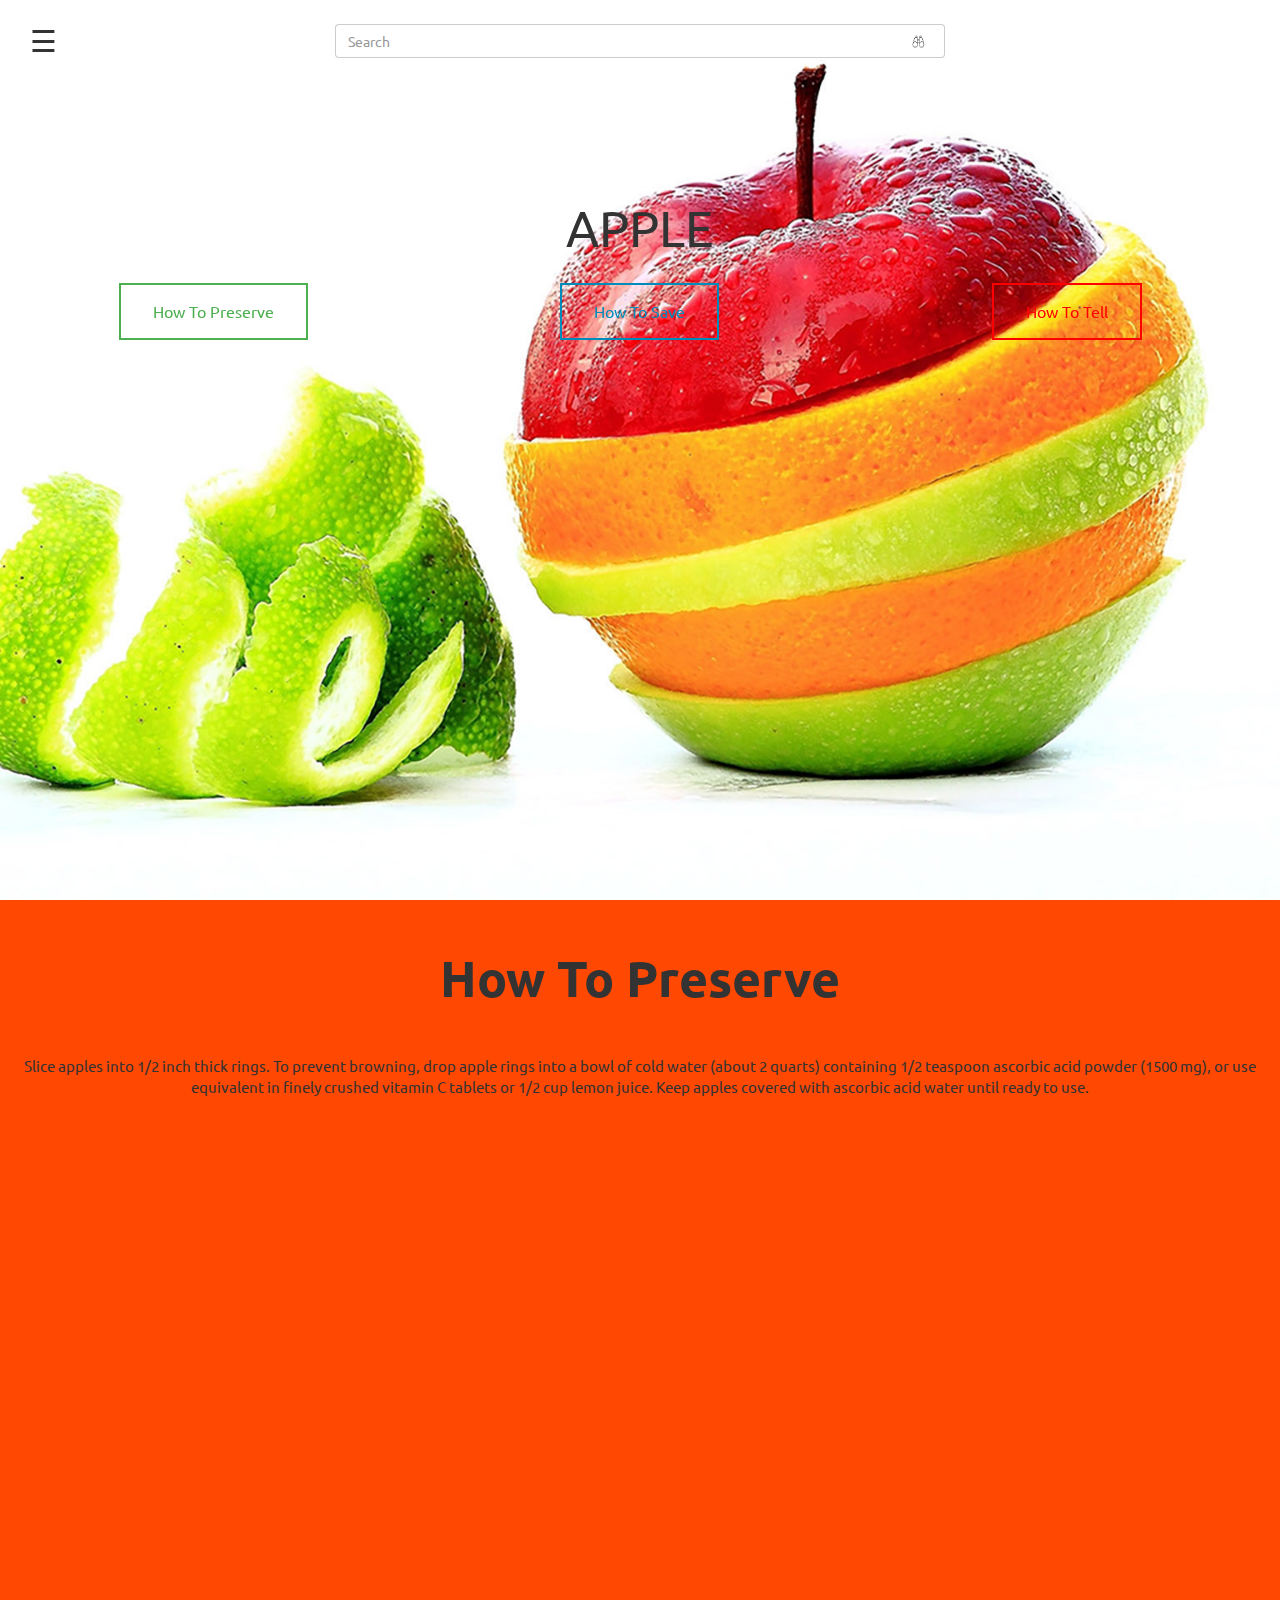
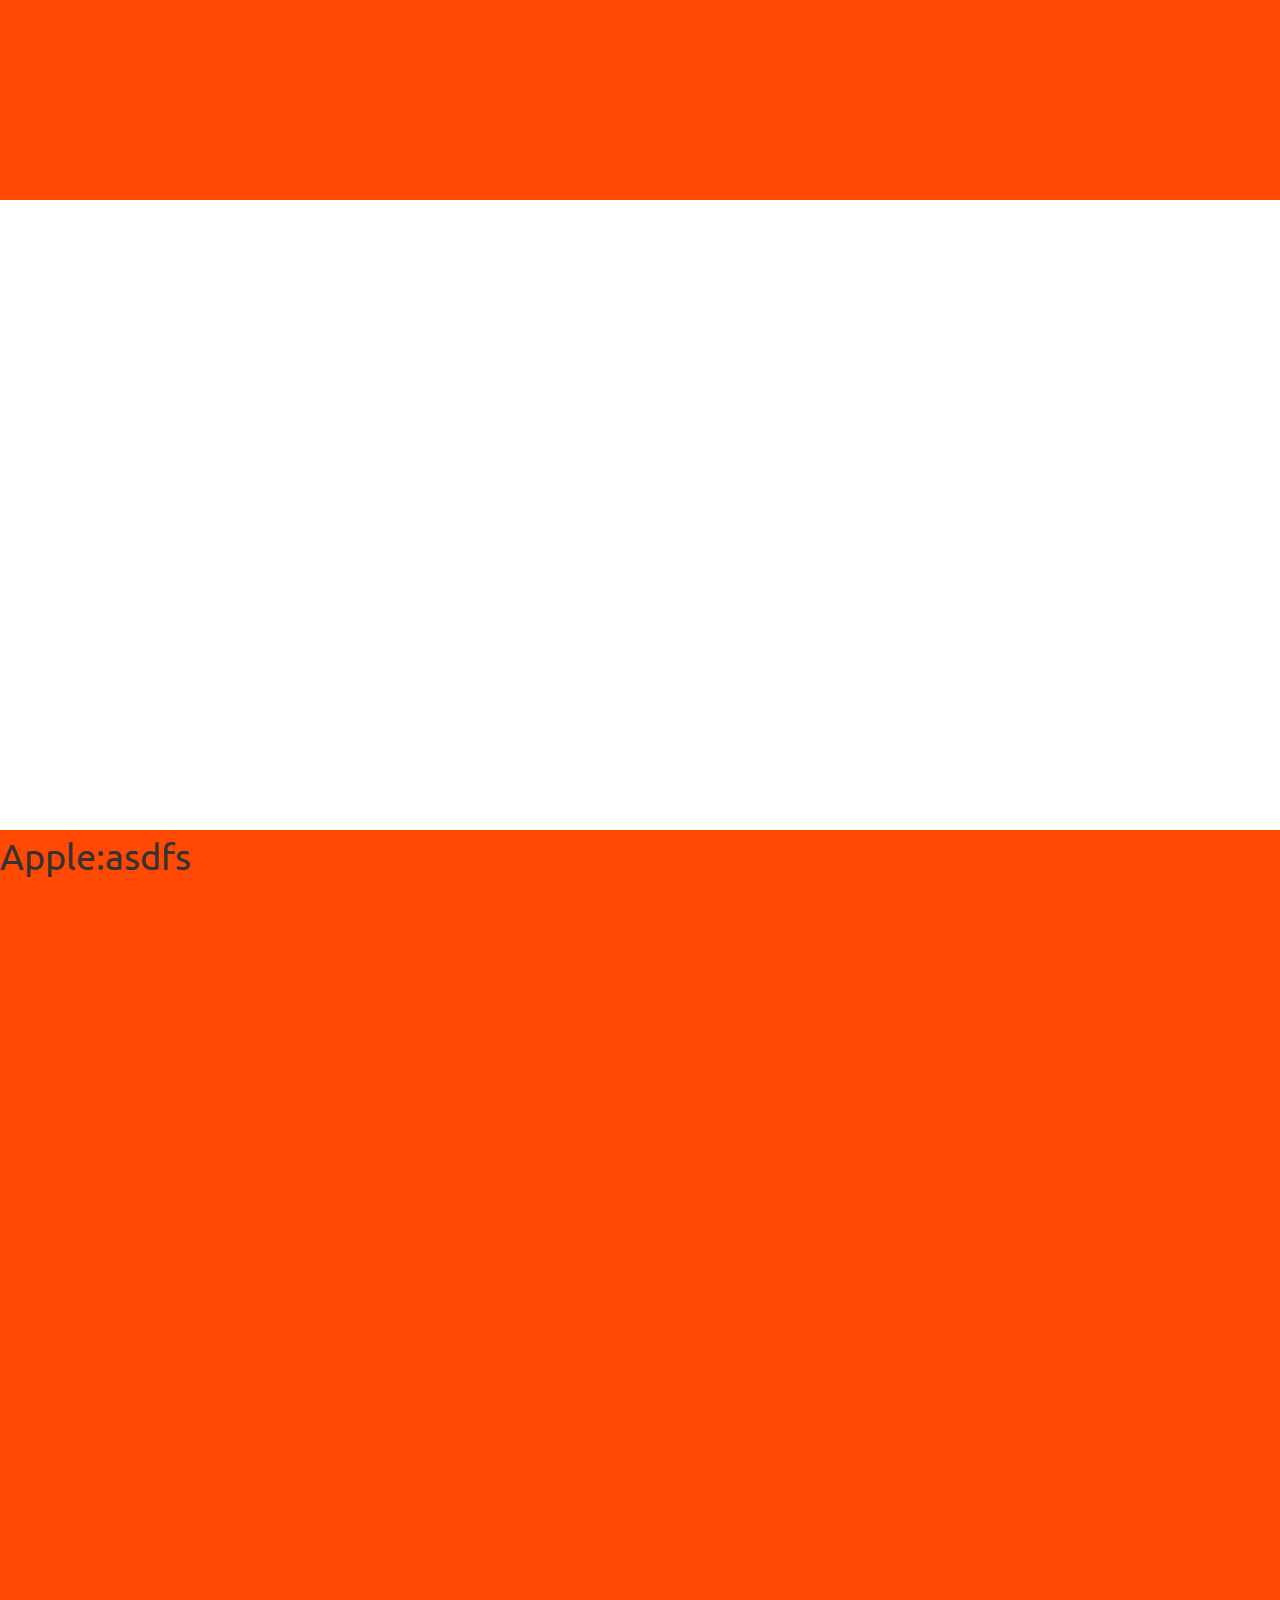
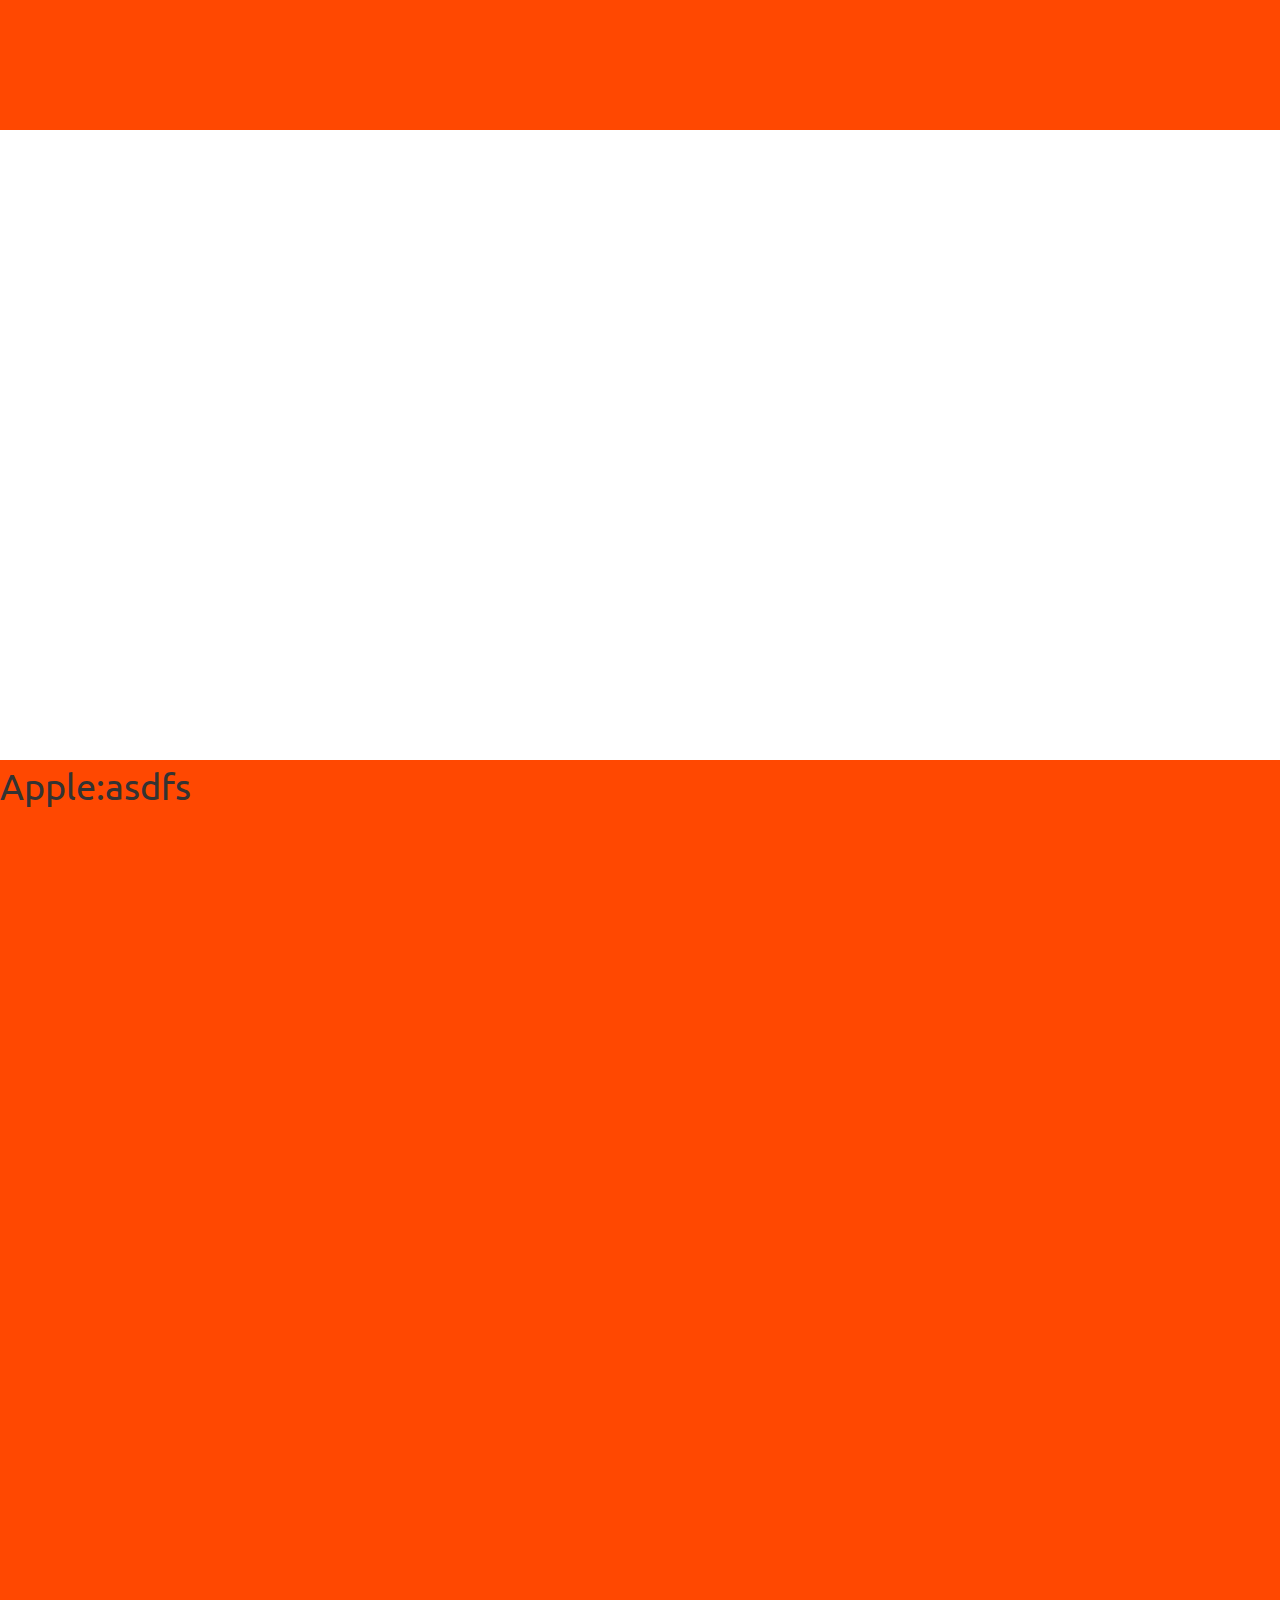
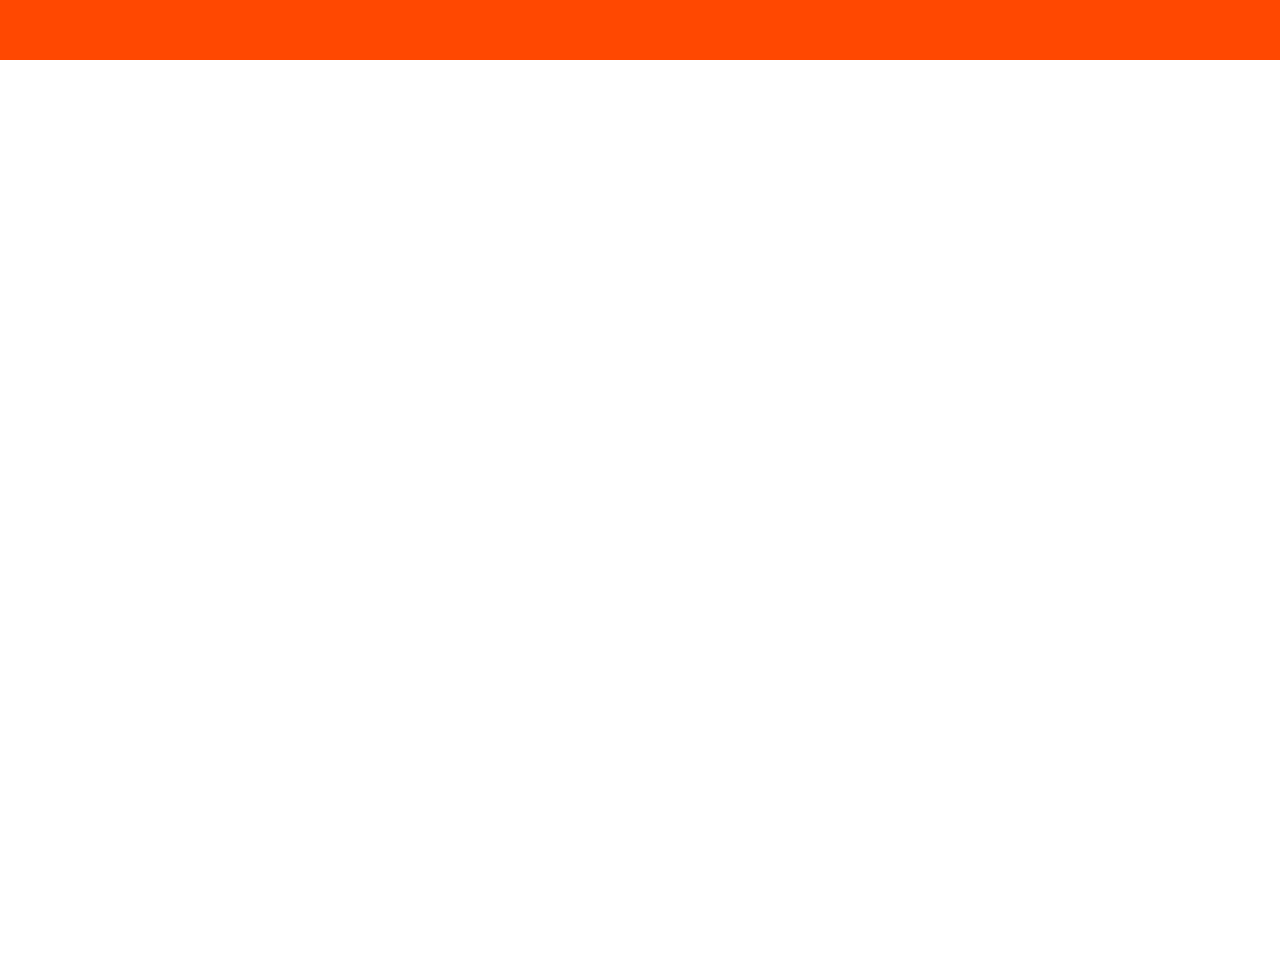
<file: test/index.html>
<html lang="en">
    <head>
        <meta charset="utf-8">
        <meta name="viewport" content="width=device-width, initial-scale=1">
        <title>TEST</title>
        <link href="css/bootstrap.min.css" rel="stylesheet">
        <link href="css/style.css" rel="stylesheet">
        <script src="js/jquery-3.2.1.min.js"></script>
        <script src="js/bootstrap.min.js" type="text/javascript"></script>
    </head>
    <body>
        <div class="row">
            <div class="col-sm-6 col-sm-offset-3">
                <div id="imaginary_container">
                    <div class="input-group stylish-input-group">
                        <input type="text" class="form-control"  placeholder="Search">
                        <span class="input-group-addon">
                        <button type="submit">
                            <image src="images/search2.png" width="15" height="15" alt="submit">
                        </button>
                    </span>
                </div>
            </div>
        </div>
        <div id="mySidenav" class="sidenav visible-lg visible-md">
          <a href="javascript:void(0)" class="closebtn" onclick="closeNav()">&times;</a>
          <a href="index.html">Home</a>
          <a href="#" id="fruit">Fruit</a>
          <div id="items1" class="items">
            <ul>
              <li><a href="fruits/apple.html">Apple</a></li>
              <li><a href="fruits/banana.html">Banana</a></li>
              <li><a href="fruits/melon.html">Melon</a></li>
              <li><a href="fruits/peach.html">Peach</a></li>
              <li><a href="fruits/strawberry.html">Strawberry</a></li>
              <li><a href="fruits/raspberry.html">Raspberry</a></li>
              <li><a href="fruits/blueberry.html">Blueberry</a></li>
              <li><a href="fruits/plum.html">Plum</a></li>
              <li><a href="fruits/pineapple.html">Pineapple</a></li>
              <li><a href="fruits/tomato.html">Tomato</a></li>
            </ul>
          </div>
          <a href="#" id="meat">Meat</a>
          <div id="items2" class="items">
            <ul>
              <li><a href="meats/beef.html">Beef: Steaks</a></li>
              <li><a href="meats/blueberry.html">Beef: Ground</a></li>
              <li><a href="meats/poultry.html">Poultry</a></li>
              <li><a href="meats/fish.html">Fish</a></li>
              <li><a href="meats/pork.html">Pork</a></li>
              <li><a href="meats/egg.html">Egg</a></li>
              <li><a href="meats/sausage.html">Sausage</a></li>
              <li><a href="meats/hotdog.html">Hot Dogs</a></li>
              <li><a href="meats/shrimp.html">Shrimp</a></li>
              <li><a href="meats/bacon.html">Bacon</a></li>
              <li><a href="meats/oyster.html">Oyster</a></li>
            </ul>
          </div>
          <a href="#" id="vegetable">Vegetables</a>
          <div id="items3" class="items">
            <ul>
              <li><a href="#">Item</a></li>
            </ul>
          </div>
          <a href="#" id="dairy">Dairy</a>
          <div id="items4" class="items">
            <ul>
              <li><a href="#">Item</a></li>
            </ul>
          </div>
          <a href="#" id="grain">Grains</a>
          <div id="items5" class="items">
            <ul>
              <li><a href="#">Item</a></li>
            </ul>
          </div>
        </div>
        <span id="open" onclick="openNav()" class="visible-lg visible-md">&#9776;</span>
        <div class="parallax1">
            <p>APPLE</p>
            <div class="row">
                <div class="col-lg-4 col-md-4 col-sm-4 col-xs-12">
                    <button class="button" id="button1"><a href="#preserve" style="color:#4CAF50;">How To Preserve</a></button>
                </div>
                <div class="col-lg-4 col-md-4 col-sm-4 col-xs-12">
                    <button class="button" id="button2"><a href="#preserve" style="color:#008CBA;">How To Save</a></button>
                </div>
                <div class="col-lg-4 col-md-4 col-sm-4 col-xs-12">
                    <button class="button" id="button3"><a href="#preserve" style="color:red;">How To Tell</a></button>
                </div>
            </div>
        </div>

        <div id="preserve" style="height:100%; background-color: rgb(255, 72, 1); font-size:36px">
            <h1><b>How To Preserve</b></h1>
            <p>
                Slice apples into 1/2 inch thick rings. To prevent browning, drop apple rings into a bowl of 
                cold water (about 2 quarts) containing 1/2 teaspoon ascorbic acid powder (1500 mg), or use equivalent 
                in finely crushed vitamin C tablets or 1/2 cup lemon juice. Keep apples covered with ascorbic acid 
                water until ready to use.
            </p>
        </div>

        <div class="parallax2"></div>

        <div style="height:100%; background-color: rgb(255, 72, 1); font-size:36px">
        Apple:asdfs
        </div>

        <div class="parallax3"></div>

        <div style="height:100%; background-color: rgb(255, 72, 1); font-size:36px">
        Apple:asdfs
        </div>

        <div class="parallax1">
    </body>
    <script>
        $('.dropdown').on('show.bs.dropdown', function() {
        $(this).find('.dropdown-menu').first().stop(true, true).slideDown();
        });

        // Add slideUp animation to Bootstrap dropdown when collapsing.
        $('.dropdown').on('hide.bs.dropdown', function() {
        $(this).find('.dropdown-menu').first().stop(true, true).slideUp();
        });

        $('.nav li a').click(function() {
        $('.nav li a').css("background-color", "transparent");
        });

        $('#fruit').click(function() {
        if ($('#items1').is(":visible") == false) {
            $('#items2').hide("slow");
            $('#items3').hide("slow");
            $('#items4').hide("slow");
            $('#items5').hide("slow");
            $('#items1').show("slow");
            document.getElementById("mySidenav").style.width = "150px";
        } else if($('#items1').is(":visible") == true) {
            $('#items1').hide("slow");
        }
        });

        $('#meat').click(function() {
        if ($('#items2').is(":visible") == false) {
            $('#items1').hide("slow");
            $('#items3').hide("slow");
            $('#items4').hide("slow");
            $('#items5').hide("slow");
            $('#items2').show("slow");
            document.getElementById("mySidenav").style.width = "150px";
        } else if($('#items2').is(":visible") == true) {
            $('#items2').hide("slow");
        }
        });

        $('#vegetable').click(function() {
        if ($('#items3').is(":visible") == false) {
            $('#items2').hide("slow");
            $('#items1').hide("slow");
            $('#items4').hide("slow");
            $('#items5').hide("slow");
            $('#items3').show("slow");
            document.getElementById("mySidenav").style.width = "150px";
        } else if($('#items3').is(":visible") == true) {
            $('#items3').hide("slow");
        }
        });

        $('#dairy').click(function() {
        if ($('#items4').is(":visible") == false) {
            $('#items2').hide("slow");
            $('#items3').hide("slow");
            $('#items1').hide("slow");
            $('#items5').hide("slow");
            $('#items4').show("slow");
            document.getElementById("mySidenav").style.width = "150px";
        } else if($('#items4').is(":visible") == true) {
            $('#items4').hide("slow");
        }
        });
        
        $('#grain').click(function() {
        if ($('#items5').is(":visible") == false) {
            $('#items2').hide("slow");
            $('#items3').hide("slow");
            $('#items4').hide("slow");
            $('#items1').hide("slow");
            $('#items5').show("slow");
            document.getElementById("mySidenav").style.width = "150px";
        } else if($('#items5').is(":visible") == true) {
            $('#items5').hide("slow");
        }
        });

        function openNav() {
        document.getElementById("mySidenav").style.width = "150px";
        }
        function closeNav() {
        if ($('.items').is(":visible") == true) {
            $('.items').hide("fast");
        }
        document.getElementById("mySidenav").style.width = "0";
        }
    </script>
</html>
</file>
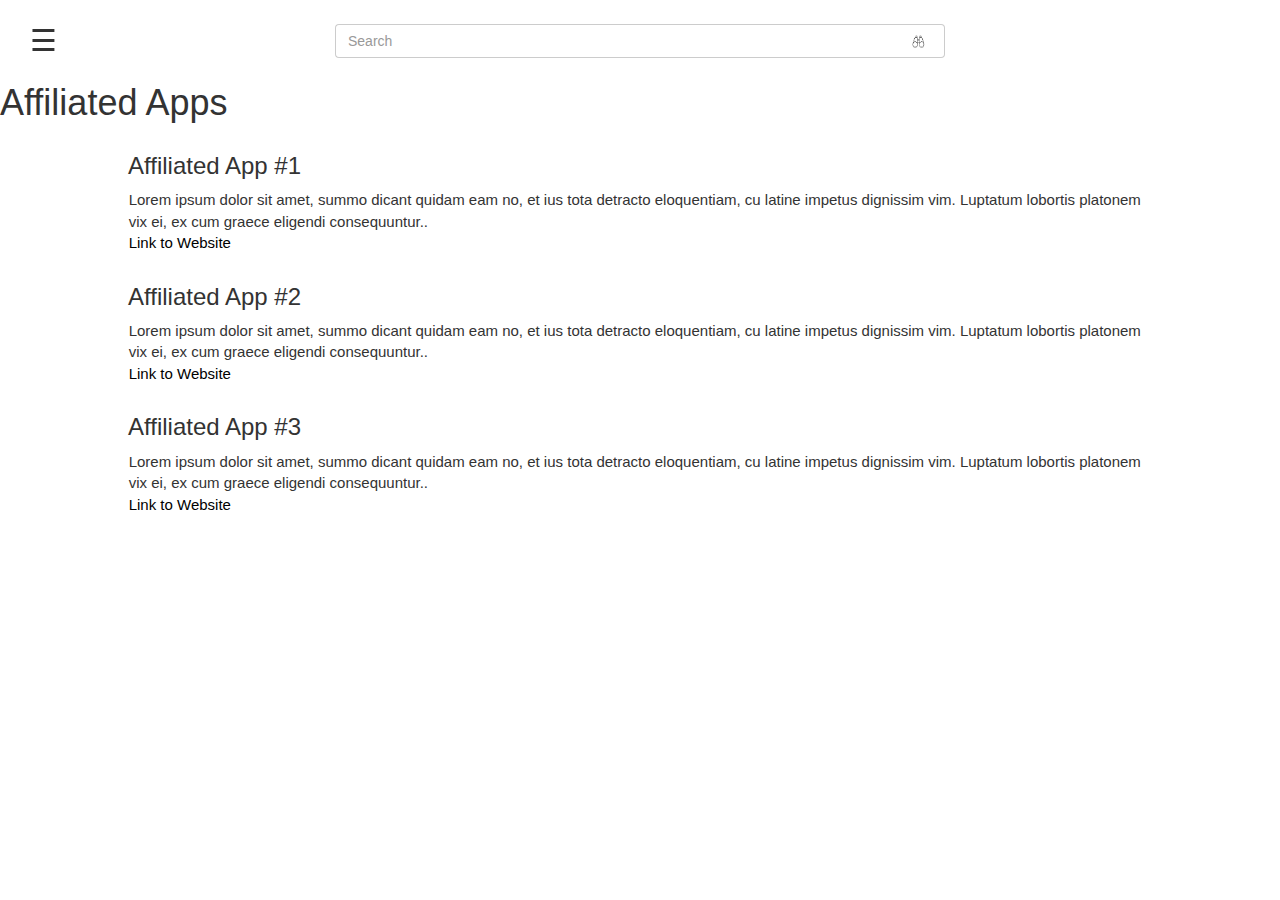
<file: affiliated/apps.html>
<html lang="en">
    <head>
        <meta charset="utf-8">
        <meta name="viewport" content="width=device-width, initial-scale=1">
        <title>Preserve.it</title>
        <link href="../css/bootstrap.min.css" rel="stylesheet">
        <link href="../css/style.css" rel="stylesheet">
        <script src="../js/jquery-3.2.1.min.js"></script>
    </head>
    <body>
      <div id="background">
        <div id="mySidenav" class="sidenav visible-lg visible-md">
          <a href="javascript:void(0)" class="closebtn" onclick="closeNav()">&times;</a>
          <a href="index.html">Home</a>
          <a href="#" id="fruit">Fruit</a>
          <div id="items1" class="items">
            <ul>
              <li><a href="fruits/apple.html">Apple</a></li>
              <li><a href="fruits/banana.html">Banana</a></li>
              <li><a href="fruits/melon.html">Melon</a></li>
              <li><a href="fruits/peach.html">Peach</a></li>
              <li><a href="fruits/strawberry.html">Strawberry</a></li>
              <li><a href="fruits/raspberry.html">Raspberry</a></li>
              <li><a href="fruits/blueberry.html">Blueberry</a></li>
              <li><a href="fruits/plum.html">Plum</a></li>
              <li><a href="fruits/pineapple.html">Pineapple</a></li>
              <li><a href="fruits/tomato.html">Tomato</a></li>
            </ul>
          </div>
          <a href="#" id="meat">Meat</a>
          <div id="items2" class="items">
            <ul>
              <li><a href="meats/beef.html">Beef: Steaks</a></li>
              <li><a href="meats/blueberry.html">Beef: Ground</a></li>
              <li><a href="meats/poultry.html">Poultry</a></li>
              <li><a href="meats/fish.html">Fish</a></li>
              <li><a href="meats/pork.html">Pork</a></li>
              <li><a href="meats/egg.html">Egg</a></li>
              <li><a href="meats/sausage.html">Sausage</a></li>
              <li><a href="meats/hotdog.html">Hot Dogs</a></li>
              <li><a href="meats/shrimp.html">Shrimp</a></li>
              <li><a href="meats/bacon.html">Bacon</a></li>
              <li><a href="meats/oyster.html">Oyster</a></li>
            </ul>
          </div>
          <a href="#" id="vegetable">Vegetables</a>
          <div id="items3" class="items">
            <ul>
              <li><a href="#">Item</a></li>
            </ul>
          </div>
          <a href="#" id="dairy">Dairy</a>
          <div id="items4" class="items">
            <ul>
              <li><a href="#">Item</a></li>
            </ul>
          </div>
          <a href="#" id="grain">Grains</a>
          <div id="items5" class="items">
            <ul>
              <li><a href="#">Item</a></li>
            </ul>
          </div>
          <a href="affiliated/apps.html" id="affiliated">Affiliated Apps</a>
        </div>
        <span id="open" onclick="openNav()" class="visible-lg visible-md">&#9776;</span>
        
        <nav class="navbar topnav visible-sm visible-xs">
          <div class="container-fluid">
            <div class="navbar-header">
              <button type="button" class="navbar-toggle topnavButton" data-toggle="collapse" data-target="#myNavbar">
                  &#9776;                 
              </button>
              <a class="navbar-brand" href="#">PreservIt</a>
            </div>
            <div class="collapse navbar-collapse" id="myNavbar">
              <ul class="nav navbar-nav">
                <li class="active"><a href="index.html">Home</a></li>
                <li class="dropdown"><a class="dropdown-toggle" data-toggle="dropdown" href="#">Fruits <span class="caret"></span></a>
                  <ul class="dropdown-menu">
                    <li><a href="fruits/apple.html">Apple</a></li>
                    <li><a href="#">Item</a></li>
                    <li><a href="#">Item</a></li>
                  </ul>
                </li>
                <li class="dropdown"><a class="dropdown-toggle" data-toggle="dropdown" href="#">Vegetables <span class="caret"></span></a>
                  <ul class="dropdown-menu">
                    <li><a href="#">Item</a></li>
                    <li><a href="#">Item</a></li>
                    <li><a href="#">Item</a></li>
                  </ul>
                </li>
                <li class="dropdown"><a class="dropdown-toggle" data-toggle="dropdown" href="#">Dairy <span class="caret"></span></a>
                  <ul class="dropdown-menu">
                    <li><a href="#">Item</a></li>
                    <li><a href="#">Item</a></li>
                    <li><a href="#">Item</a></li>
                  </ul>
                </li>
                <li class="dropdown"><a class="dropdown-toggle" data-toggle="dropdown" href="#">Meats <span class="caret"></span></a>
                  <ul class="dropdown-menu">
                    <li><a href="#">Item</a></li>
                    <li><a href="#">Item</a></li>
                    <li><a href="#">Item</a></li>
                  </ul>
                </li>
                <li class="dropdown"><a class="dropdown-toggle" data-toggle="dropdown" href="#">Grains <span class="caret"></span></a>
                  <ul class="dropdown-menu">
                    <li><a href="#">Item</a></li>
                    <li><a href="#">Item</a></li>
                    <li><a href="#">Item</a></li>
                  </ul>
                </li>
              </ul>
            </div>
          </div>
        </nav>
        <div class="row">
          <div class="col-sm-6 col-sm-offset-3">
              <div id="imaginary_container">
                  <div class="input-group stylish-input-group">
                      <input type="text" class="form-control"  placeholder="Search" >
                      <span class="input-group-addon">
                          <button type="submit">
                              <image src="../image/search2.png" width="15" height="15" alt="submit">
                          </button>
                      </span>
                  </div>
              </div>
          </div>
      	</div>

        <script>
          $('#fruit').click(function() {
            if ($('#items1').is(":visible") == false) {
              $('#items2').hide("slow");
              $('#items3').hide("slow");
              $('#items4').hide("slow");
              $('#items5').hide("slow");
              $('#items1').show("slow");
              document.getElementById("mySidenav").style.width = "150px";
            } else if($('#items1').is(":visible") == true) {
              $('#items1').hide("slow");
            }
          });

          $('#meat').click(function() {
            if ($('#items2').is(":visible") == false) {
              $('#items1').hide("slow");
              $('#items3').hide("slow");
              $('#items4').hide("slow");
              $('#items5').hide("slow");
              $('#items2').show("slow");
              document.getElementById("mySidenav").style.width = "150px";
            } else if($('#items2').is(":visible") == true) {
              $('#items2').hide("slow");
            }
          });

          $('#vegetable').click(function() {
            if ($('#items3').is(":visible") == false) {
              $('#items2').hide("slow");
              $('#items1').hide("slow");
              $('#items4').hide("slow");
              $('#items5').hide("slow");
              $('#items3').show("slow");
              document.getElementById("mySidenav").style.width = "150px";
            } else if($('#items3').is(":visible") == true) {
              $('#items3').hide("slow");
            }
          });

          $('#dairy').click(function() {
            if ($('#items4').is(":visible") == false) {
              $('#items2').hide("slow");
              $('#items3').hide("slow");
              $('#items1').hide("slow");
              $('#items5').hide("slow");
              $('#items4').show("slow");
              document.getElementById("mySidenav").style.width = "150px";
            } else if($('#items4').is(":visible") == true) {
              $('#items4').hide("slow");
            }
          });
          
          $('#grain').click(function() {
            if ($('#items5').is(":visible") == false) {
              $('#items2').hide("slow");
              $('#items3').hide("slow");
              $('#items4').hide("slow");
              $('#items1').hide("slow");
              $('#items5').show("slow");
              document.getElementById("mySidenav").style.width = "150px";
            } else if($('#items5').is(":visible") == true) {
              $('#items5').hide("slow");
            }
          });
        
          function openNav() {
            document.getElementById("mySidenav").style.width = "150px";
          }
          function closeNav() {
            if ($('.items').is(":visible") == true) {
              $('.items').hide("fast");
            }
            document.getElementById("mySidenav").style.width = "0";
          }
        </script>
        <div class="info">
          <div id="affiliated">
            <h1>Affiliated Apps</h1>
            <div class="row">
              <h3>Affiliated App #1</h3>
            </div>
            <div class="paragraph">
              <p>
                Lorem ipsum dolor sit amet, summo dicant quidam eam no, et ius tota detracto eloquentiam, 
                cu latine impetus dignissim vim. Luptatum lobortis platonem vix ei, ex cum 
                graece eligendi consequuntur..<br>
                <a href="affiliated1.html">Link to Website</a>
              </p>
            </div>
            <div class="row">
              <h3>Affiliated App #2</h3>
            </div>
            <div class="paragraph">
              <p>
                Lorem ipsum dolor sit amet, summo dicant quidam eam no, et ius tota detracto eloquentiam, 
                cu latine impetus dignissim vim. Luptatum lobortis platonem vix ei, ex cum 
                graece eligendi consequuntur.. <br>
                <a href="affiliated2.html">Link to Website</a>
              </p>
            </div>
            
            <div class="row">
              <h3>Affiliated App #3</h3>
            </div>
            <div class="paragraph">
              <p>
                Lorem ipsum dolor sit amet, summo dicant quidam eam no, et ius tota detracto eloquentiam, 
                cu latine impetus dignissim vim. Luptatum lobortis platonem vix ei, ex cum 
                graece eligendi consequuntur..<br>
                <a href="affiliated3.html">Link to Website</a>
              </p>
            </div>
          </div>
        </div>
      </div>
    </body>
</html>
</file>
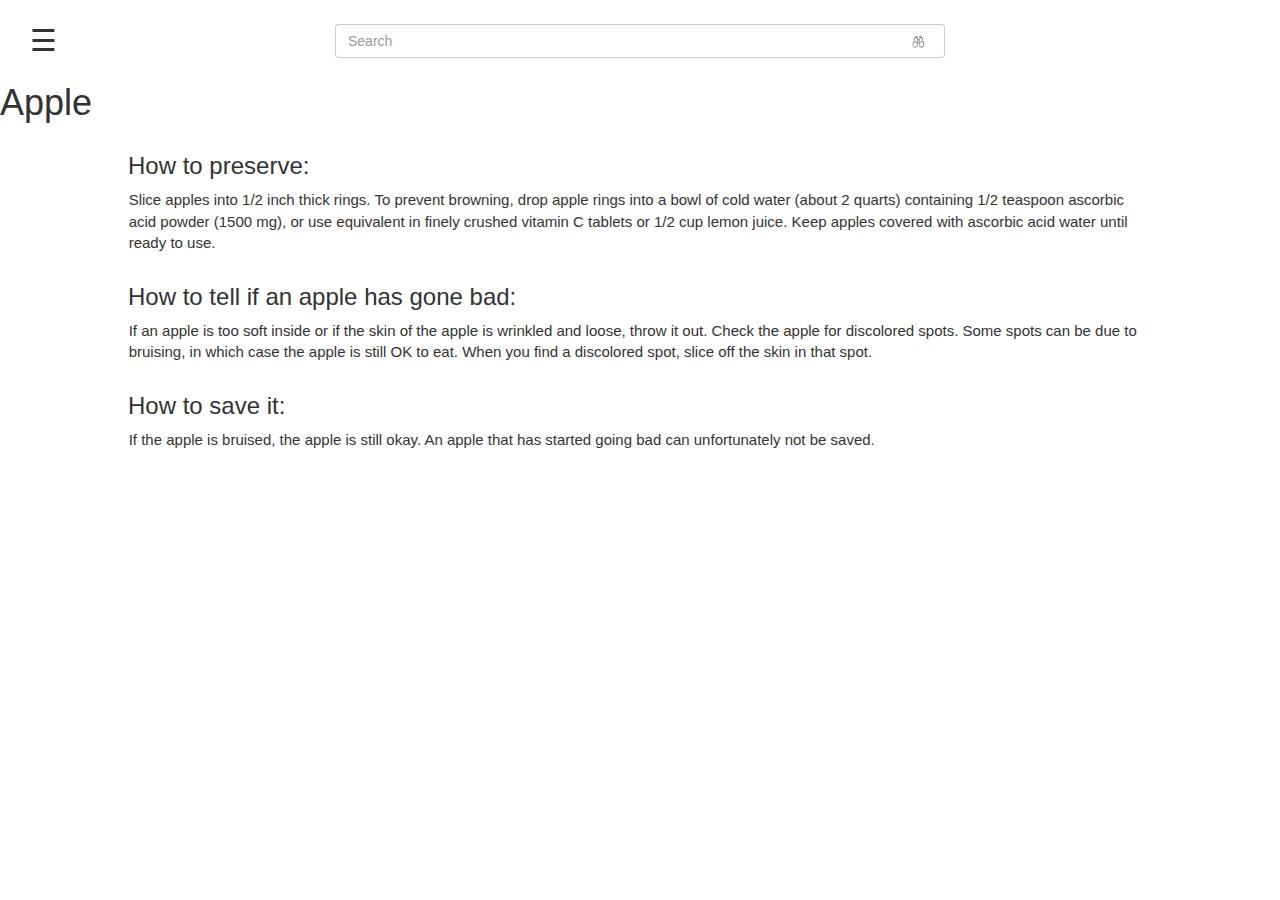
<file: fruits/apple.html>
<html lang="en">
    <head>
        <meta charset="utf-8">
        <meta name="viewport" content="width=device-width, initial-scale=1">
        <title>Preserve.it</title>
        <link href="../css/bootstrap.min.css" rel="stylesheet">
        <link href="../css/style.css" rel="stylesheet">
        <script src="../js/jquery-3.2.1.min.js"></script>
    </head>
    <body>
      <div id="background">
        <div id="mySidenav" class="sidenav">
          <a href="javascript:void(0)" class="closebtn" onclick="closeNav()">&times;</a>
          <a href="../index.html">Home</a>
          <a href="#" id="fruit">Fruit</a>
          <div id="items1" class="items">
            <ul>
              <li><a href="apple.html">Apple</a></li>
              <li><a href="banana.html">Banana</a></li>
              <li><a href="melon.html">Melon</a></li>
              <li><a href="peach.html">Peach</a></li>
              <li><a href="strawberry.html">Strawberry</a></li>
              <li><a href="raspberry.html">Raspberry</a></li>
              <li><a href="blueberry.html">Blueberry</a></li>
              <li><a href="plum.html">Plum</a></li>
              <li><a href="pineapple.html">Pineapple</a></li>
              <li><a href="tomato.html">Tomato</a></li>
            </ul>
          </div>
          <a href="#" id="meat">Meat</a>
          <div id="items2" class="items">
            <ul>
              <li><a href="../meats/beef.html">Beef: Steaks</a></li>
              <li><a href="../meats/blueberry.html">Beef: Ground</a></li>
              <li><a href="../meats/poultry.html">Poultry</a></li>
              <li><a href="../meats/fish.html">Fish</a></li>
              <li><a href="../meats/pork.html">Pork</a></li>
              <li><a href="../meats/egg.html">Egg</a></li>
              <li><a href="../meats/sausage.html">Sausage</a></li>
              <li><a href="../meats/hotdog.html">Hot Dogs</a></li>
              <li><a href="../meats/shrimp.html">Shrimp</a></li>
              <li><a href="../meats/bacon.html">Bacon</a></li>
              <li><a href="../meats/oyster.html">Oyster</a></li>
            </ul>
          </div>
        </div>
        <span id="open" onclick="openNav()">&#9776;</span>
        <div class="row">
          <div class="col-sm-6 col-sm-offset-3">
              <div id="imaginary_container">
                  <div class="input-group stylish-input-group">
                      <input type="text" class="form-control"  placeholder="Search" >
                      <span class="input-group-addon">
                          <button type="submit">
                              <image src="../image/search2.png" width="15" height="15" alt="submit">
                          </button>
                      </span>
                  </div>
              </div>
          </div>
        </div>
        <script>
          $('#fruit').click(function() {
            if ($('#items1').is(":visible") == false) {
              $('#items2').hide("slow");
              $('#items1').show("slow");
              document.getElementById("mySidenav").style.width = "150px";
            } else if($('#items1').is(":visible") == true) {
              $('#items1').hide("slow");
              document.getElementById("mySidenav").style.width = "100px";
            }
          });

          $('#meat').click(function() {
            if ($('#items2').is(":visible") == false) {
              $('#items1').hide("slow");
              $('#items2').show("slow");
              document.getElementById("mySidenav").style.width = "150px";
            } else if($('#items2').is(":visible") == true) {
              $('#items2').hide("slow");
              document.getElementById("mySidenav").style.width = "100px";
            }
          });

          function openNav() {
            document.getElementById("mySidenav").style.width = "100px";
          }

          function closeNav() {
            if ($('.items').is(":visible") == true) {
              $('.items').hide("fast");
            }
            document.getElementById("mySidenav").style.width = "0";
          }
        </script>
        <div class="info">
          <div id="apple">
            <h1>Apple</h1>
            <div class="row">
              <h3>How to preserve:</h3>
            </div>
            <div class="paragraph">
              <p>
                Slice apples into 1/2 inch thick rings. To prevent browning, drop apple rings
                into a bowl of cold water (about 2 quarts) containing 1/2 teaspoon ascorbic acid
                powder (1500 mg), or use equivalent in finely crushed vitamin C tablets or 1/2
                cup lemon juice. Keep apples covered with ascorbic acid water until ready to use.
              </p>
            </div>
            <div class="row">
              <h3>How to tell if an apple has gone bad:</h3>
            </div>
            <div class="paragraph">
              <p>
                If an apple is too soft inside or if the skin of the apple is wrinkled and loose,
                throw it out. Check the apple for discolored spots. Some spots can be due to bruising,
                in which case the apple is still OK to eat. When you find a discolored spot, slice off
                the skin in that spot.
              </p>
            </div>
            <div class="row">
              <h3>How to save it:</h3>
            </div>
            <div class="paragraph">
              <p>
                If the apple is bruised, the apple is still okay. An apple that has started going bad can
                unfortunately not be saved.
              </p>
            </div>
          </div>
        </div>
      </div>
    </body>
</html>
</file>
<file: test/css/style.css>
@import url('https://fonts.googleapis.com/css?family=Ubuntu');

body, html {
    font-family: 'Ubuntu', serif;
}

h1 {
  margin: 0;
}
.parallax1 {
    text-align: center;

    /* The image used */
    background-image: url("../images/apple1.jpeg");

    /* Full height */
    min-height: 100%;
    width: 100%;

    /* Create the parallax scrolling effect */
    background-attachment: fixed;
    background-position: center;
    background-repeat: no-repeat;
    background-size: cover;
}

.button {
    background-color: white;
    border: none;
    color: white;
    padding: 15px 32px;
    text-align: center;
    text-decoration: none;
    display: inline-block;
    font-size: 16px;
    margin: 20px auto;
    cursor: pointer;
}

#button1 {
    background-color: transparent; 
    border: 2px solid #4CAF50;
}

#button2 {
    background-color: transparent;
    border: 2px solid #008CBA;
}

#button3 {
    background-color: transparent; 
    border: 2px solid red;
}

a:hover {
  text-decoration: none;
}

.parallax1 > p {
  font-size: 50px;
  padding-top: 15%;
  margin: 0;
}

.parallax2 {
    /* The image used */
    background-image: url("../images/apple2.jpeg");

    /* Full height */
    min-height: 70%;
    width: 100%;

    /* Create the parallax scrolling effect */
    background-attachment: fixed;
    background-position: center;
    background-repeat: no-repeat;
    background-size: cover;
}

.parallax3 { 
    /* The image used */
    background-image: url("../images/apple3.jpeg");

    /* Full height */
    min-height: 70%;
    width: 100%;

    /* Create the parallax scrolling effect */
    background-attachment: fixed;
    background-position: center;
    background-repeat: no-repeat;
    background-size: cover;
}

.sidenav {
    height: 100%;
    width: 0;
    position: fixed;
    z-index: 1;
    top: 0;
    left: 0;
    background-color: rgb(255, 23, 1);
    overflow-x: hidden;
    transition: 0.5s;
    padding-top: 60px;
}

.sidenav a {
    padding: 8px 8px 8px 10px;
    width: 20px;
    text-decoration: none;
    font-size: 20px;
    color: black;
    display: block;
    transition: 0.3s;
}

.sidenav div {
  display: none;
}

/*.sidenav div ul {
  padding: 3px 3px 3px 35px;
  color: #818181;
  text-decoration: none;
  transition: 0.3s;
}*/

.sidenav div ul li a{
  color: black;
  text-decoration: none;
  transition: 0.3s;
  font-size: 15px;
}

li {
  list-style-type: none;
}

.sidenav a:hover, .offcanvas a:focus{
    color: #f1f1f1;
}

.sidenav .closebtn {
    position: absolute;
    top: 0;
    right: 25px;
    font-size: 36px;
    margin-left: 50px;
}

@media screen and (max-height: 450px) {
  .sidenav {padding-top: 15px;}
  .sidenav a {font-size: 18px;}
}

#open {
  float: left;
  font-size:30px;
  cursor: pointer;
  margin-left: 30px;
  margin-top: 20px;
  position: fixed;
}

#title h1{
  font-size: 50px;
  margin-top: 15%;
}
#imaginary_container{
    margin-top:4%;
}

.stylish-input-group .input-group-addon{
    background: white !important;
}

.stylish-input-group .form-control{
	border-right:0;
	box-shadow:0 0 0;
	border-color:#ccc;
}
.stylish-input-group button{
    border:0;
    background:transparent;
}

.row {
  margin: 0;
}

#preserve h1 {
  text-align: center;
  padding: 50px 0;
  font-size: 50px;
}

p {
  font-size: 15px;
  text-align: center;
}
</file>
<file: css/style.css>
@import url('https://fonts.googleapis.com/css?family=Ubuntu');

body {
  background-color: white;
}

#main {
  background-image: url("../image/fruits/apple1.jpeg");
}

.item{
  background-image: url("../image/fruits/apple2.jpeg");
}
.background {
    text-align: center;
    font-family: 'Ubuntu', serif;
    position: absolute;
    top: 0; right: 0; bottom: 0; left: 0;
    max-width: 100%;
    background-size:cover;
    background-position:center center;
    background-repeat:no-repeat;
    width:100%;
}

.sidenav {
    height: 100%;
    width: 0;
    position: fixed;
    z-index: 1;
    top: 0;
    left: 0;
    background-color: #f6f6f6;
    overflow-x: hidden;
    transition: 0.5s;
    padding-top: 60px;
}

.sidenav a {
    padding: 8px 8px 8px 10px;
    width: 20px;
    text-decoration: none;
    font-size: 20px;
    color: black;
    display: block;
    transition: 0.3s;
}

.topnav {
    background-color: #f6f6f6;

}

.topnavButton {
  background-color: #f6f6f6;
}

.sidenav div {
  display: none;
}

/*.sidenav div ul {
  padding: 3px 3px 3px 35px;
  color: #818181;
  text-decoration: none;
  transition: 0.3s;
}*/

.sidenav div ul li a{
  color: black;
  text-decoration: none;
  transition: 0.3s;
  font-size: 15px;
}

li {
  list-style-type: none;
}

.sidenav a:hover, .offcanvas a:focus{
    color: grey;
}

.sidenav .closebtn {
    position: absolute;
    top: 0;
    right: 25px;
    font-size: 36px;
    margin-left: 50px;
}

@media screen and (max-height: 450px) {
  .sidenav {padding-top: 15px;}
  .sidenav a {font-size: 18px;}
}

#open {
  float: left;
  font-size:30px;
  cursor: pointer;
  margin-left: 30px;
  margin-top: 20px;
  position: fixed;
}

#title h1{
  font-size: 50px;
  margin-top: 15%;
}
#imaginary_container{
    margin-top:4%;
}

.stylish-input-group .input-group-addon{
    background: white !important;
}

.stylish-input-group .form-control{
	border-right:0;
	box-shadow:0 0 0;
	border-color:#ccc;
}
.stylish-input-group button{
    border:0;
    background:transparent;
}

.info h3, p{
  float: left;
  margin-left: 10%;
}

.info {
  margin-top: 25px;
}

.row {
  margin-left: 0px;
  margin-right: 0px;
}

p {
  font-size: 15px;
}

.paragraph {
  padding-left: 15px;
  width: 90%;
  text-align: left;
}

a{
  color: black;
  transition: 0.3s;
}

a:hover, a:focus {
  color: grey;
}

.nav > li > a:hover, .nav > li > a:focus {
  background-color: transparent;
}

.itemName {
  font-size: 50px;
  margin: 75px 0;
}

.row {
  text-align: center;
}
</file>
